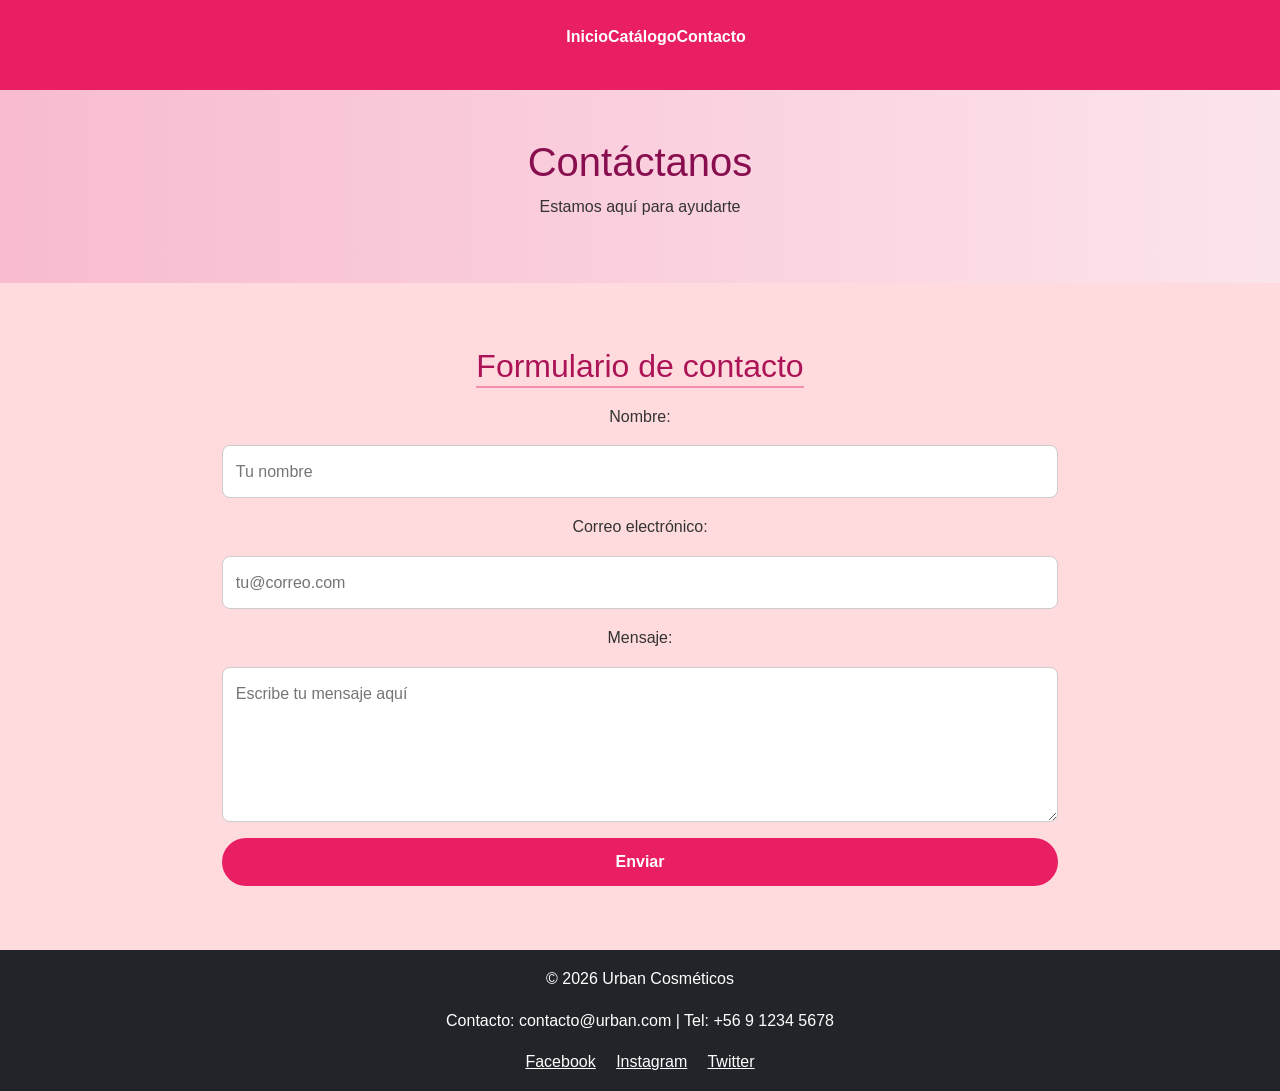
<file: contacto.html>
<!DOCTYPE html>
<html lang="es">
<head>
  <meta charset="UTF-8">
  <title>Contacto - Urban Cosméticos</title>
  <meta name="viewport" content="width=device-width, initial-scale=1.0">
  <!-- Bootstrap -->
  <link href="https://cdn.jsdelivr.net/npm/bootstrap@5.3.0/dist/css/bootstrap.min.css" rel="stylesheet">
  <!-- Tu CSS -->
  <link rel="stylesheet" href="CSS/Style.css">
</head>
<body>
  <!-- Navbar -->
  <nav>
    <ul>
    <nav class="navbar navbar-expand-lg navbar-dark navbar-urban">

      <li><a href="index.html">Inicio</a></li>
      <li><a href="catalogo.html">Catálogo</a></li>
      <li><a href="contacto.html">Contacto</a></li>
    </ul>
  </nav>

  <!-- Encabezado -->
  <header>
    <h1>Contáctanos</h1>
    <p>Estamos aquí para ayudarte</p>
  </header>

  <!-- Sección de contacto -->
  <section>
    <h2>Formulario de contacto</h2>
    <form>
      <label for="nombre">Nombre:</label>
      <input type="text" id="nombre" name="nombre" placeholder="Tu nombre">

      <label for="email">Correo electrónico:</label>
      <input type="email" id="email" name="email" placeholder="tu@correo.com">

      <label for="mensaje">Mensaje:</label>
      <textarea id="mensaje" name="mensaje" rows="5" placeholder="Escribe tu mensaje aquí"></textarea>

      <button type="submit">Enviar</button>
    </form>
  </section>

  <!-- Footer -->
    <footer class="text-center py-3 bg-dark text-white">
    <p>&copy; 2026 Urban Cosméticos</p>
    <p>Contacto: contacto@urban.com | Tel: +56 9 1234 5678</p>
    <div>
      <a href="#" class="text-white me-3">Facebook</a>
      <a href="#" class="text-white me-3">Instagram</a>
      <a href="#" class="text-white">Twitter</a>
    </div>
  </footer>

  <!-- Bootstrap JS -->
  <script src="https://cdn.jsdelivr.net/npm/bootstrap@5.3.0/dist/js/bootstrap.bundle.min.js"></script>
</body>
</html>
</file>
<file: CSS/Style.css>
/* Reset básico */
* {
  margin: 0;
  padding: 0;
  box-sizing: border-box;
}

/* Tipografía y colores generales */
body {
  font-family: 'Helvetica Neue', Arial, sans-serif;
  background-color: #FFDBDD; /* rojo muy suave */
  color: #333;
  line-height: 1.6;
}

/* Navbar */
nav {
  background-color: #e91e63; /* rosa fuerte */
  padding: 1rem;
}

nav ul {
  list-style: none;
  display: flex;
  justify-content: center;
  gap: 2rem;
}

nav a {
  color: #fff;
  text-decoration: none;
  font-weight: bold;
}

nav a:hover {
  text-decoration: underline;
}

/* Encabezado */
header {
  text-align: center;
  padding: 3rem 1rem;
  background: linear-gradient(to right, #f8bbd0, #fce4ec); /* degradado rosado */
}

header h1 {
  font-size: 2.5rem;
  color: #880e4f;
}

/* Secciones */
section {
  padding: 2rem;
  max-width: 900px;
  margin: 2rem auto;
  text-align: center;
  background-color: transparent; /* usa el mismo fondo del body */
}

section h2 {
  color: #ad1457;
  margin-bottom: 1rem;
  border-bottom: 2px solid #f48fb1;
  display: inline-block;
}

/* Botones */
button,
a.btn {
  background-color: #e91e63;
  color: #fff;
  border: none;
  padding: 0.7rem 1.5rem;
  border-radius: 25px;
  cursor: pointer;
  transition: background 0.3s ease;
  text-decoration: none;
  font-weight: bold;
}

button:hover,
a.btn:hover {
  background-color: #c2185b;
}

/* Formulario de contacto */
form {
  display: flex;
  flex-direction: column;
  gap: 1rem;
}

input, textarea {
  padding: 0.8rem;
  border: 1px solid #ccc;
  border-radius: 8px;
  font-size: 1rem;
}

textarea {
  resize: vertical;
}

/* Carrusel */
.carousel-item img {
  height: 400px;       /* ajusta el alto a tu gusto */
  object-fit: cover;   /* recorta la imagen para que encaje */
  border-radius: 12px; /* esquinas suaves */
}

/* Footer */
footer {
  background-color: #c62828; /* rojizo */
  color: #fff;
  text-align: center;
  padding: 1rem;
  margin-top: 2rem; /* separa del contenido */
}
</file>
